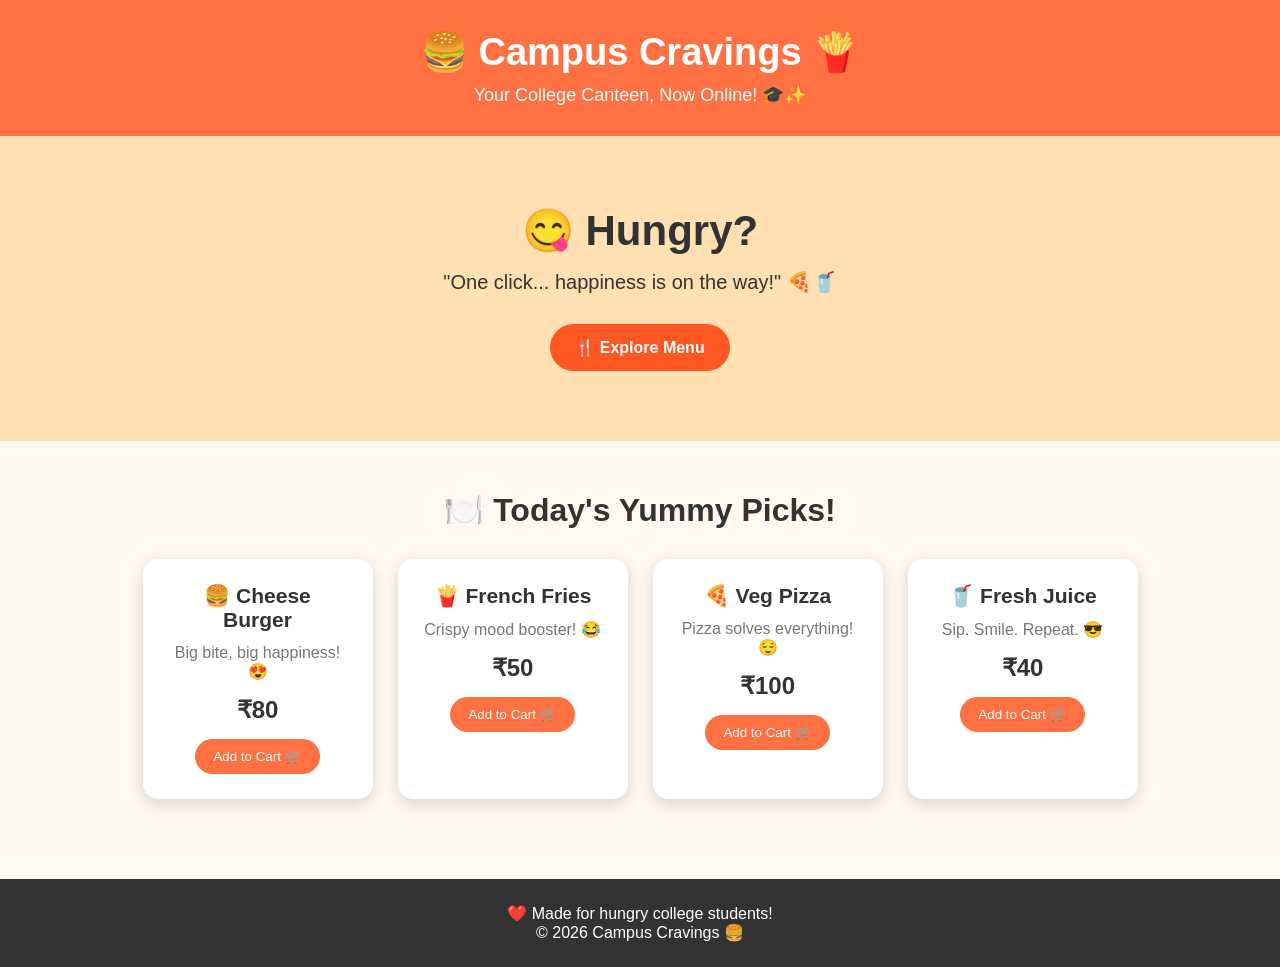
<file: index.html>
<!DOCTYPE html>
<html lang="en">
<head>
    <meta charset="UTF-8">
    <meta name="viewport" content="width=device-width, initial-scale=1.0">

    <title>Campus Cravings 🍔</title>

    <link rel="stylesheet" href="style.css">
</head>

<body>

    <header>
        <h1>🍔 Campus Cravings 🍟</h1>
        <p>Your College Canteen, Now Online! 🎓✨</p>
    </header>

    <section class="hero">

        <h2>😋 Hungry?</h2>

        <p>
            "One click... happiness is on the way!" 🍕🥤
        </p>

        <a href="#menu" class="menu-button">
            🍴 Explore Menu
        </a>

    </section>

    <section id="menu">

        <h2>🍽️ Today's Yummy Picks!</h2>

        <div class="food-container">

            <div class="food-card">
                <h3>🍔 Cheese Burger</h3>
                <p>Big bite, big happiness! 😍</p>
                <h4>₹80</h4>
               <button onclick="addToCart('Cheese Burger', 80)">Add to Cart 🛒</button> 
            </div>

            <div class="food-card">
                <h3>🍟 French Fries</h3>
                <p>Crispy mood booster! 😂</p>
                <h4>₹50</h4>
                <button onclick="addToCart('French Fries', 50)">Add to Cart 🛒</button>
            </div>

            <div class="food-card">
                <h3>🍕 Veg Pizza</h3>
                <p>Pizza solves everything! 😌</p>
                <h4>₹100</h4>
                <button onclick="addToCart('Veg Pizza', 100)">Add to Cart 🛒</button>
            </div>

            <div class="food-card">
                <h3>🥤 Fresh Juice</h3>
                <p>Sip. Smile. Repeat. 😎</p>
                <h4>₹40</h4>
                <button onclick="addToCart('Fresh Juice', 40)">Add to Cart 🛒</button>
            </div>

        </div>

    </section>

    <footer>
        <p>❤️ Made for hungry college students!</p>
        <p>© 2026 Campus Cravings 🍔</p>
    </footer>
    <script src="script.js"></script>

</body>
</html>
</file>
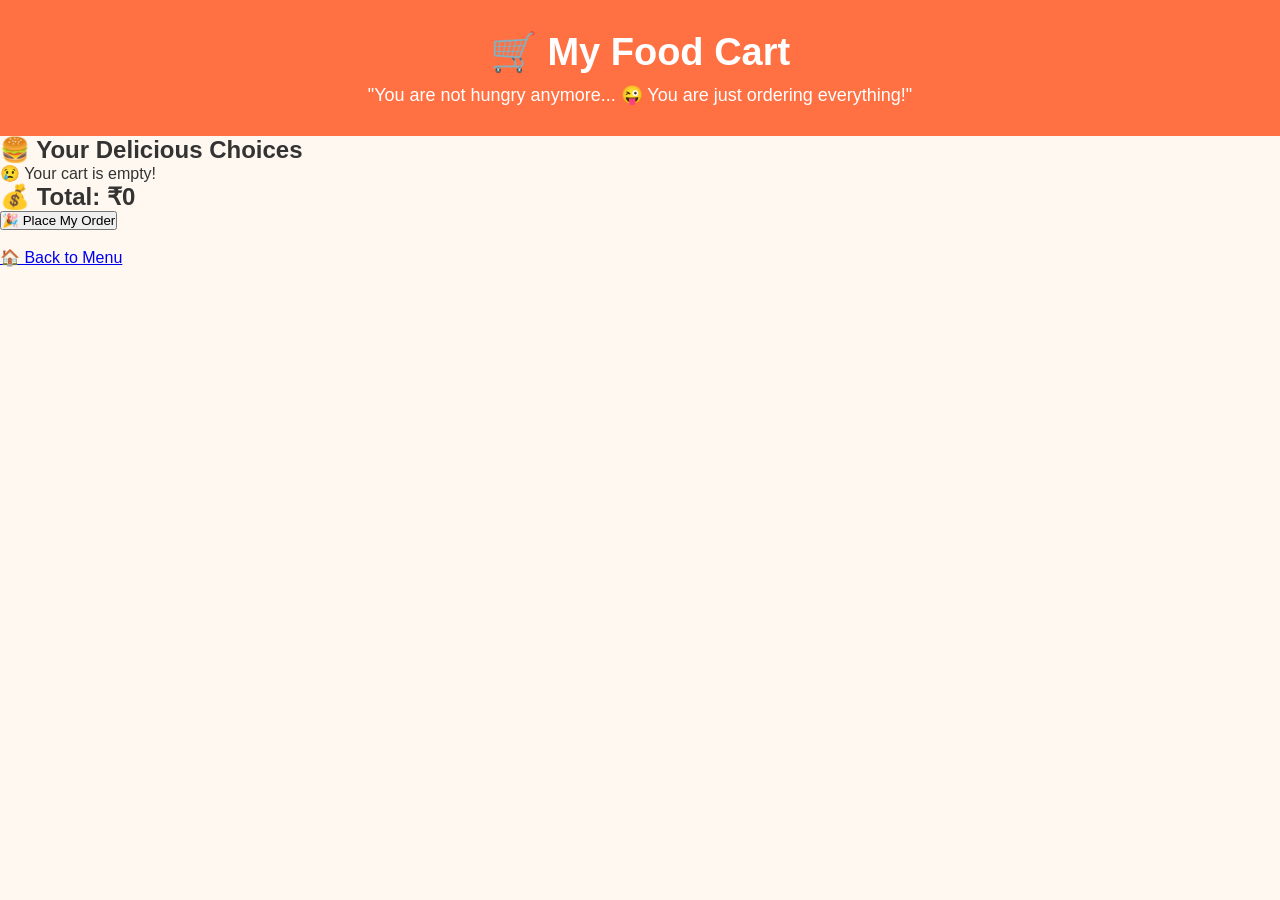
<file: cart.html>
<!DOCTYPE html>
<html lang="en">

<head>

    <meta charset="UTF-8">

    <meta name="viewport"
          content="width=device-width, initial-scale=1.0">

    <title>My Cart 🛒 | Campus Cravings</title>

    <link rel="stylesheet" href="style.css">

</head>

<body>

    <header>

        <h1>🛒 My Food Cart</h1>

        <p>
            "You are not hungry anymore... 😜
            You are just ordering everything!"
        </p>

    </header>


    <section id="cart">

        <h2>🍔 Your Delicious Choices</h2>

        <div id="cartItems"></div>

        <h2 id="total">
            💰 Total: ₹0
        </h2>

        <button onclick="placeOrder()">
            🎉 Place My Order
        </button>

        <br><br>

        <a href="index.html">
            🏠 Back to Menu
        </a>

    </section>


    <script src="script.js"></script>

</body>

</html>
</file>
<file: style.css>
* {
    margin: 0;
    padding: 0;
    box-sizing: border-box;
    font-family: Arial, sans-serif;
}

body {
    background: #fff8f0;
    color: #333;
}

header {
    text-align: center;
    padding: 30px;
    background: #ff7043;
    color: white;
}

header h1 {
    font-size: 38px;
    margin-bottom: 10px;
}

header p {
    font-size: 18px;
}

.hero {
    text-align: center;
    padding: 70px 20px;
    background: #ffe0b2;
}

.hero h2 {
    font-size: 42px;
    margin-bottom: 15px;
}

.hero p {
    font-size: 20px;
    margin-bottom: 30px;
}

.menu-button {
    display: inline-block;
    padding: 14px 25px;
    background: #ff5722;
    color: white;
    text-decoration: none;
    border-radius: 25px;
    font-weight: bold;
}

#menu {
    padding: 50px 20px;
    text-align: center;
}

#menu h2 {
    font-size: 32px;
    margin-bottom: 30px;
}

.food-container {
    display: flex;
    justify-content: center;
    flex-wrap: wrap;
    gap: 25px;
}

.food-card {
    background: white;
    width: 230px;
    padding: 25px;
    border-radius: 15px;
    box-shadow: 0 5px 15px rgba(0,0,0,0.15);
}

.food-card h3 {
    font-size: 21px;
    margin-bottom: 12px;
}

.food-card p {
    color: #777;
    margin-bottom: 15px;
}

.food-card h4 {
    font-size: 24px;
    margin-bottom: 15px;
}

.food-card button {
    border: none;
    padding: 10px 18px;
    background: #ff7043;
    color: white;
    border-radius: 20px;
    cursor: pointer;
}

.food-card button:hover {
    background: #e64a19;
}

footer {
    text-align: center;
    padding: 25px;
    background: #333;
    color: white;
    margin-top: 30px;
}
</file>
